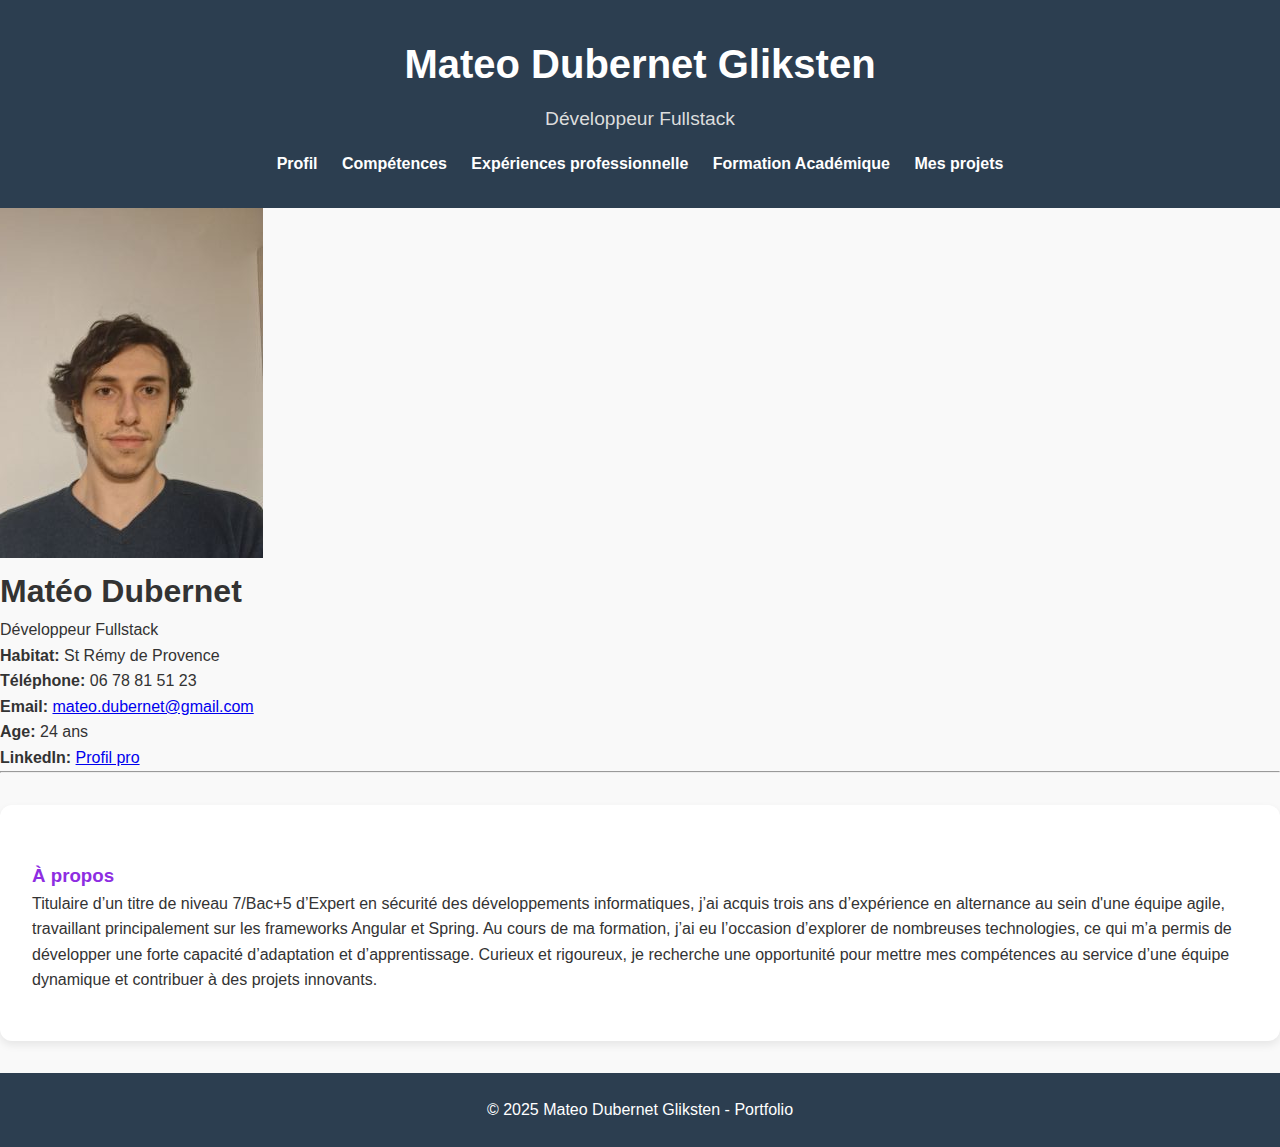
<file: index.html>
<!DOCTYPE html>
<html lang="fr">
  <head>
    <meta charset="UTF-8">
    <meta name="viewport" content="width=device-width, initial-scale=1.0">
    <title>Portfolio - Mateo Dubernet Gliksten</title>
    <link rel="stylesheet" href="style.css">
  </head>

  <body>
    <header>
      <div>
        <h1>Mateo Dubernet Gliksten</h1>
        <p>Développeur Fullstack</p>
      </div>

      <nav>
        <a href="#/profil" data-link>Profil</a>
        <a href="#/competences" data-link>Compétences</a>
        <a href="#/professional-experience" data-link>Expériences professionnelle</a>
        <a href="#/academic-training" data-link>Formation Académique</a>
        <a href="#/projects" data-link>Mes projets</a>
      </nav>
    </header>

    <div id="app"></div>

    <footer>
      <p>&copy; 2025 Mateo Dubernet Gliksten - Portfolio</p>
    </footer>

    <script src="router.js"></script>
  </body>
</html>
</file>
<file: style.css>
/* Reset basique */
* { margin: 0; padding: 0; box-sizing: border-box; }

body {
  font-family: Arial, sans-serif;
  line-height: 1.6;
  background: #f9f9f9;
  color: #333;
}

header {
  background: #2c3e50;
  color: #fff;
  padding: 2rem 1rem;
  text-align: center;
}

header h1 {
  font-size: 2.5rem;
  margin-bottom: 0.5rem;
}

header p {
  font-size: 1.2rem;
  color: #ddd;
}

nav {
  margin-top: 1rem;
}

nav a {
  margin: 0 10px;
  color: #fff;
  text-decoration: none;
  font-weight: bold;
}

nav a:hover {
  text-decoration: underline;
}

nav a.active {
  border-bottom: 2px solid #007bff;
  color: #007bff;
  font-weight: bold;
}

/* SECTION A PROPOS */
.about {
  background: #fff;
  padding: 2rem;
  margin: 2rem auto;
  border-radius: 12px;
  box-shadow: 0 4px 8px rgba(0,0,0,0.08);
}

.about h2 {
  color: #4a00e0;
  margin-bottom: 1rem;
}

.about p {
  margin-bottom: 1rem;
}

.about h3 {
  margin-top: 1.5rem;
  color: #8e2de2;
}

.skills {
  list-style: none;
  margin-top: 0.5rem;
  display: flex;
  flex-wrap: wrap;
  gap: 0.8rem;
  padding: 0;
}

.skills li {
  background: linear-gradient(135deg, #4a00e0, #8e2de2);
  color: #fff;
  padding: 0.5rem 1rem;
  border-radius: 20px;
  font-size: 0.9rem;
  font-weight: bold;
}

.container {
  width: 100%;
  max-width: 1000px;
  margin: 2rem auto;
}

.container h2 {
  margin-bottom: 1rem;
  color: #2c3e50;
}

.projects {
  display: grid;
  grid-template-columns: repeat(auto-fit, minmax(350px, 1fr));
  gap: 1.5rem;
}

.card {
  background: #fff;
  border-radius: 8px;
  padding: 1.5rem;
  box-shadow: 0 2px 5px rgba(0, 0, 0, 0.1);
  transition: transform 0.2s;
  display: flex;
  flex-direction: column;
  justify-content: space-between;
}

.card:hover {
  transform: translateY(-5px);
}

.card h3 {
  margin-bottom: 0.5rem;
  color: #2c3e50;
}

.card p {
  font-size: 0.95rem;
  margin-bottom: 1rem;
}

.card a:not(.pdf-link) {
  display: inline-block;
  padding: 0.5rem 1rem;
  background: #3498db;
  color: #fff;
  border-radius: 5px;
  text-decoration: none;
  width: max-content;
}

.card a:hover:not(.pdf-link){
  background: #2980b9;
}

footer {
  text-align: center;
  padding: 1.5rem;
  background: #2c3e50;
  color: #fff;
  margin-top: 2rem;
}

.links {
  display: flex;
  justify-content: space-between;
}
</file>
